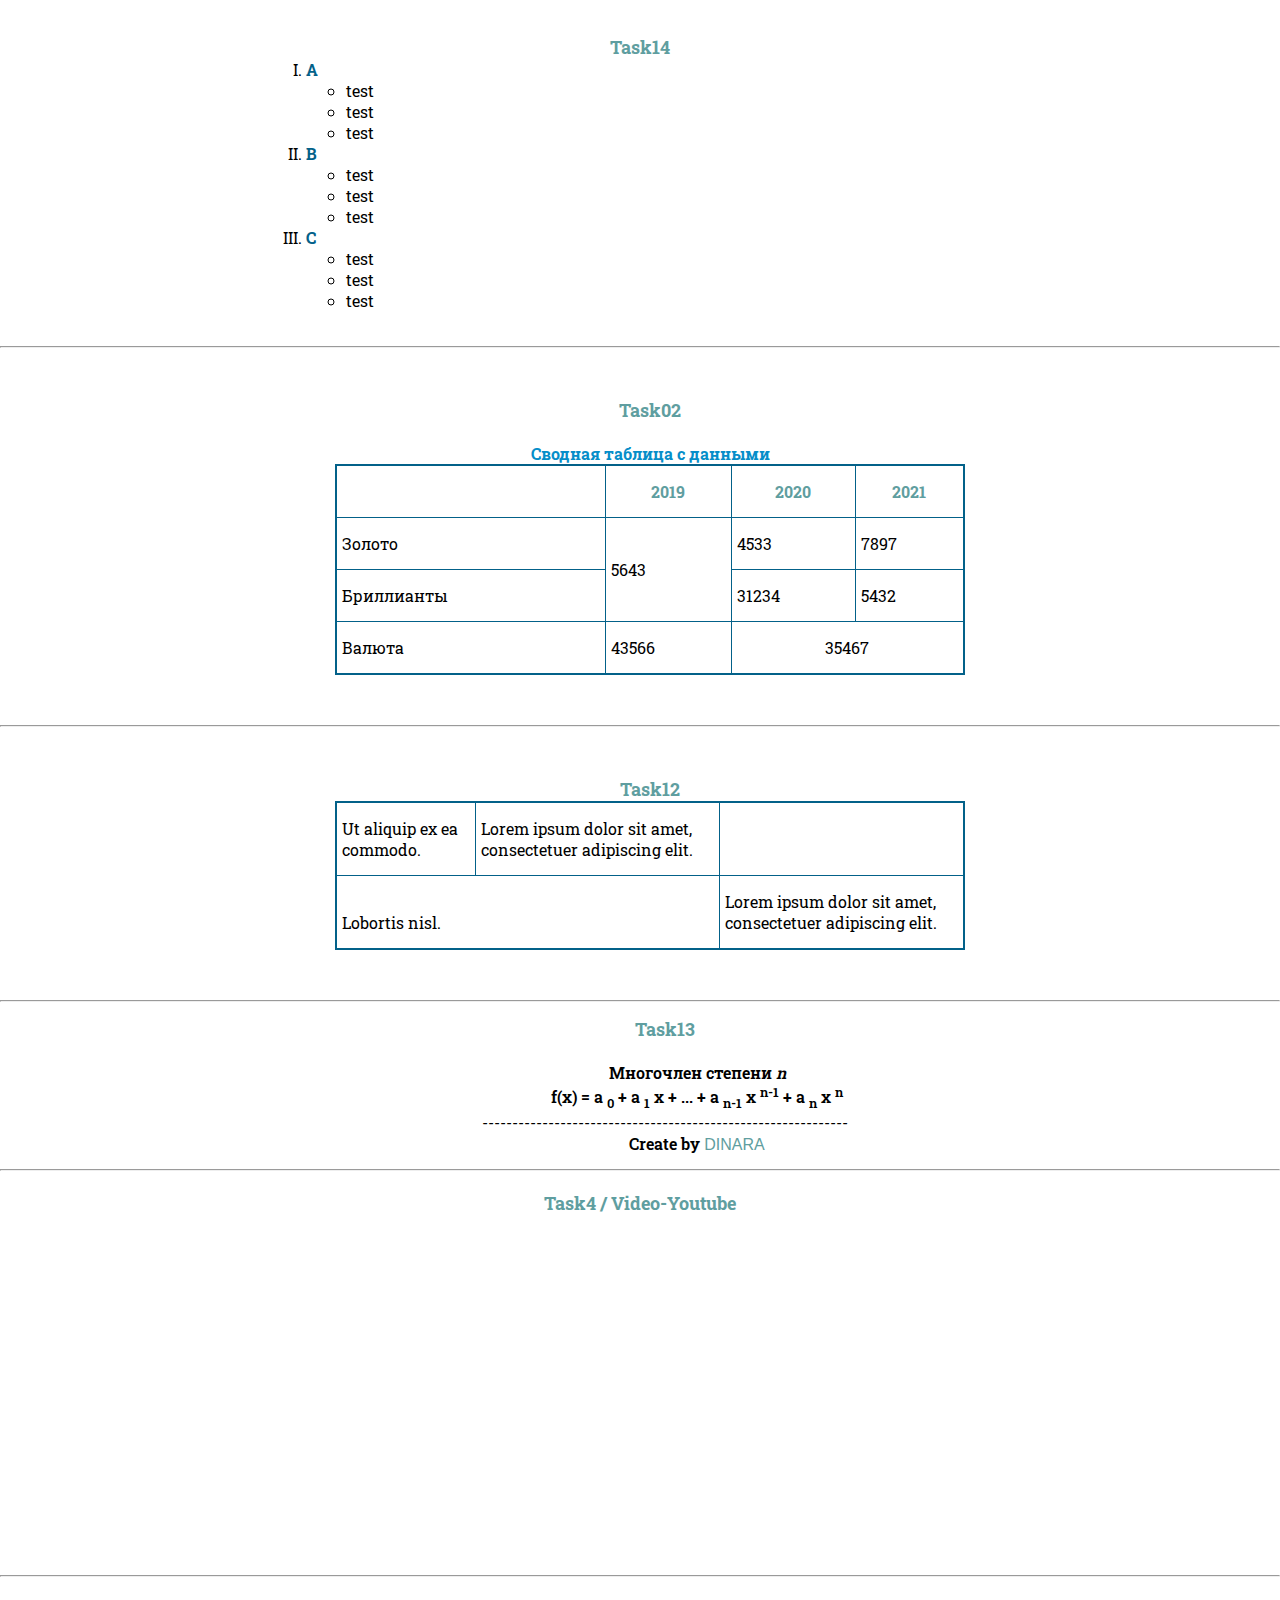
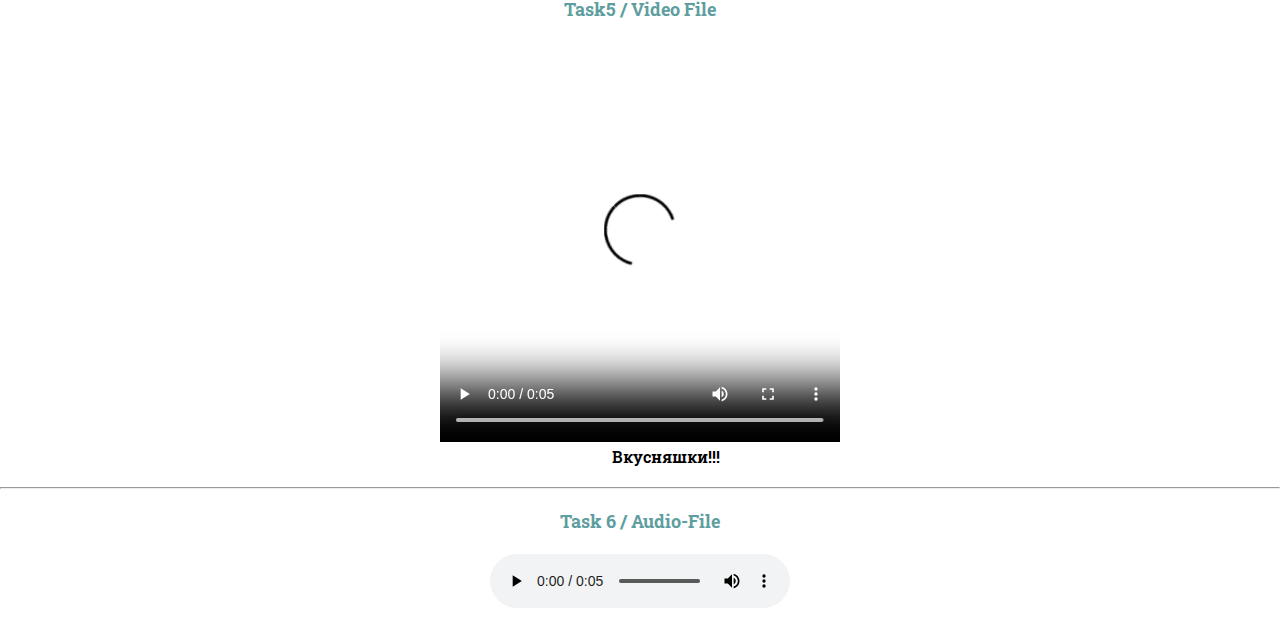
<file: 21_05_12/index.html>
<!DOCTYPE html>
<html lang="en">

<head>
    <meta charset="UTF-8">
    <meta http-equiv="X-UA-Compatible" content="IE=edge">
    <meta name="viewport" content="width=device-width, initial-scale=1.0">
    <title>HomeWork03</title>
    <link rel="stylesheet" href="style.css">
    <link rel="preconnect" href="https://fonts.gstatic.com">
    <link href="https://fonts.googleapis.com/css2?family=Roboto+Slab:wght@300&display=swap" rel="stylesheet">
</head>

<body>
    <div class="task14">
        <h2>Task14</h2>
        <p>
            <ol class="first">
                <li>
                    <b>A</b>
            
                    <ul>
                        <li>test</li>
                        <li>test</li>
                        <li>test</li>
                    </ul>
                </li>
                <li>
                    <b>B</b>
            
                    <ul>
                        <li>test</li>
                        <li>test</li>
                        <li>test</li>
                    </ul>
                </li>
                <li>
                    <b>C</b>
            
                    <ul>
                        <li>test</li>
                        <li>test</li>
                        <li>test</li>
                    </ul>
                </li>
            </ol>
            </p>
    </div>
<hr>
    <div class="tbl">
        <h2>Task02</h2><br>
        <h3>Сводная таблица с данными</h3>
        <table>
            <tr class="haupt">
                <td></td>
                <td class="haupt">2019</td>
                <td class="haupt">2020</td>
                <td class="haupt">2021</td>
            </tr>
            <tr>
                <td>Золото</td>
                <td rowspan="2">5643</td>
                <td>4533</td>
                <td>7897</td>
            </tr>
            <tr>
                <td>Бриллианты</td>
                <td>31234</td>
                <td>5432</td>
            </tr>
            <tr>
                <td>Валюта</td>
                <td>43566</td>
                <th colspan="2"> 35467</th>
            </tr>
        </table>
    </div>
    <hr>
    <div class="tbl">
        <h2>Task12</h2>
        <p>
            <!-- border оставила со значением 0-->
        <table cellpadding="0" cellspacing="0" border="0">
            <tr>
                <td valign="top">Ut aliquip ex ea commodo.</td>
                <td valign="top">Lorem ipsum dolor sit amet, consectetuer adipiscing elit.</td>
                <td></td>
            </tr>
            <tr>
                <td valign="bottom" colspan="2">Lobortis nisl.</td>
                <td valign="top">Lorem ipsum dolor sit amet, consectetuer adipiscing elit.</td>
            </tr>
        </table>
        </p>
    </div>
    <hr>
    <div class="tbl n">
        <h2>Task13</h2><br>
        <p>
            Многочлен степени <i>n</i>
        </p>
        <p>
            f(x) = a <sub>0</sub> + a <sub>1</sub> x + ... + a <sub>n-1</sub>
            x <sup>n-1</sup> + a <sub>n</sub> x <sup>n</sup>
        </p>
        -------------------------------------------------------------
        <p>
            Create by <a href="https://github.com/dina-03" target="_blank" rel="noopener noreferrer">Dinara</a>
        </p>
    </div>
    <hr>
    <div class="video">
        <h2>Task4 / Video-Youtube </h2><br>
        <p>
            <iframe width="560" height="315" src="https://www.youtube.com/embed/h4FppfXWn-o"
                title="YouTube video player" frameborder="0"
                allow="accelerometer; autoplay; clipboard-write; encrypted-media; gyroscope; picture-in-picture"
                allowfullscreen></iframe>
        </p>
    </div>
    <hr>
    <div class="video">
        <h2>Task5 / Video File</h2><br>
        <video width="400" controls src="./video/05-getvideo.mp4"></video>
        <p>Вкусняшки!!!</p>
    </div>
    <hr>
    <div class="video">
        <h2>Task 6 / Audio-File</h2><br>
        <audio controls src="./audio/06-audio-test-file.ogg"></audio>
    </div>
</body>

</html>
</file>
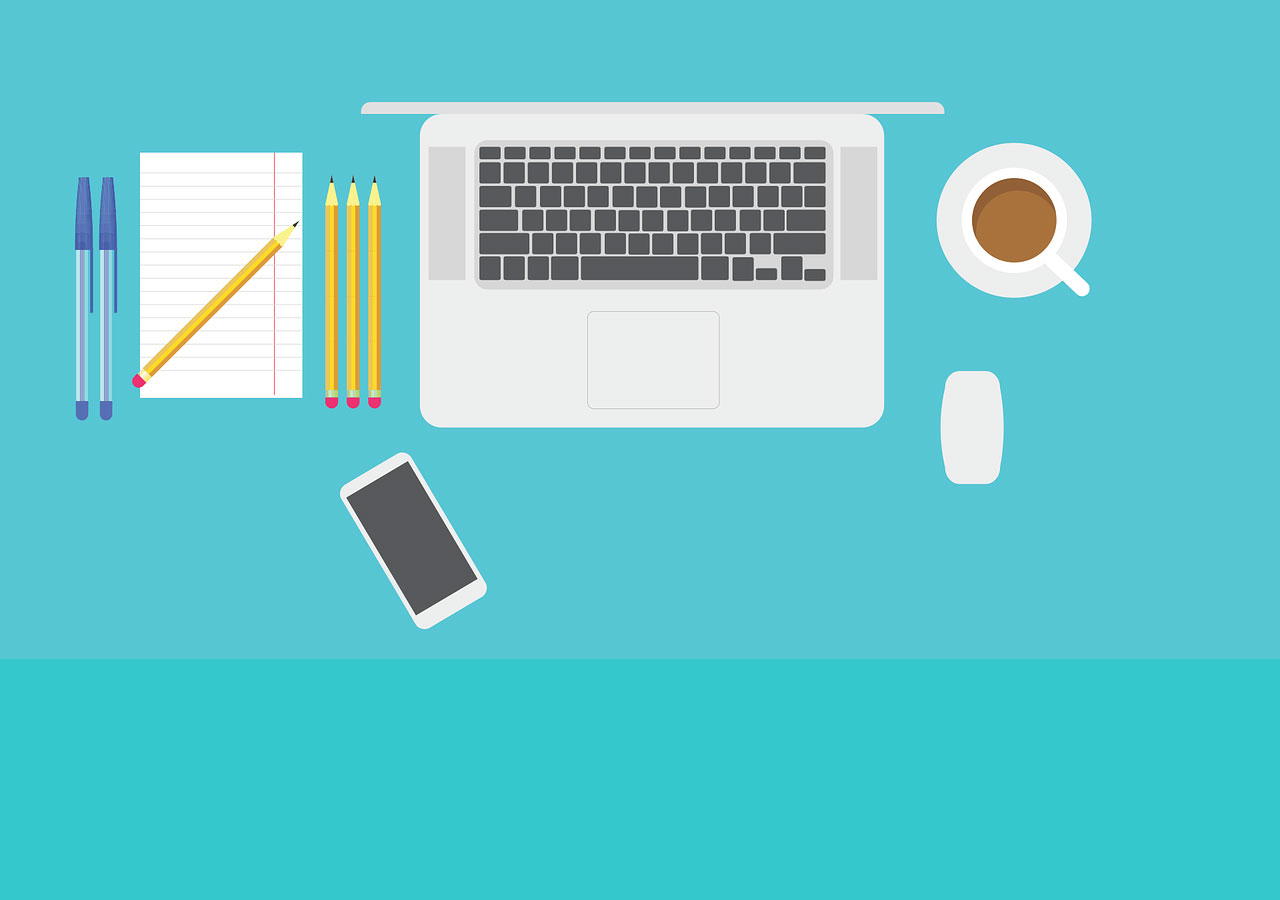
<file: 21_05_13/index.html>
<!DOCTYPE html>
<html lang="en">
<head>
    <meta charset="UTF-8">
    <meta http-equiv="X-UA-Compatible" content="IE=edge">
    <meta name="viewport" content="width=device-width, initial-scale=1.0">
    <title>HW 02</title>
    <link rel="stylesheet" href="style.css">
</head>
<body>
   <map name="desktop">
<area shape="rect" coords="140, 150, 303, 400" href="rect.html" alt="note" title="note">
<area shape="rect" coords="420, 110, 884, 430" href="notebook.html" alt="notebook">
<area shape="circle" coords="1015, 220, 77" href="circle.html" alt="coffee">
<area shape="rect" coords="940, 370, 1005, 487" href="mouse.html" alt="mouse">
<area shape="poly" coords="336, 490, 407, 450, 491, 595" href="smart.html" alt="smartphone">
<area shape="poly" coords="336, 490, 420, 635, 491, 595" href="smart.html" alt="smartphone">
   </map>
   <img src="./img/04-07-getimage.jpg" alt="desktop" title="desktop" usemap="#desktop">
</body>
</html>
</file>
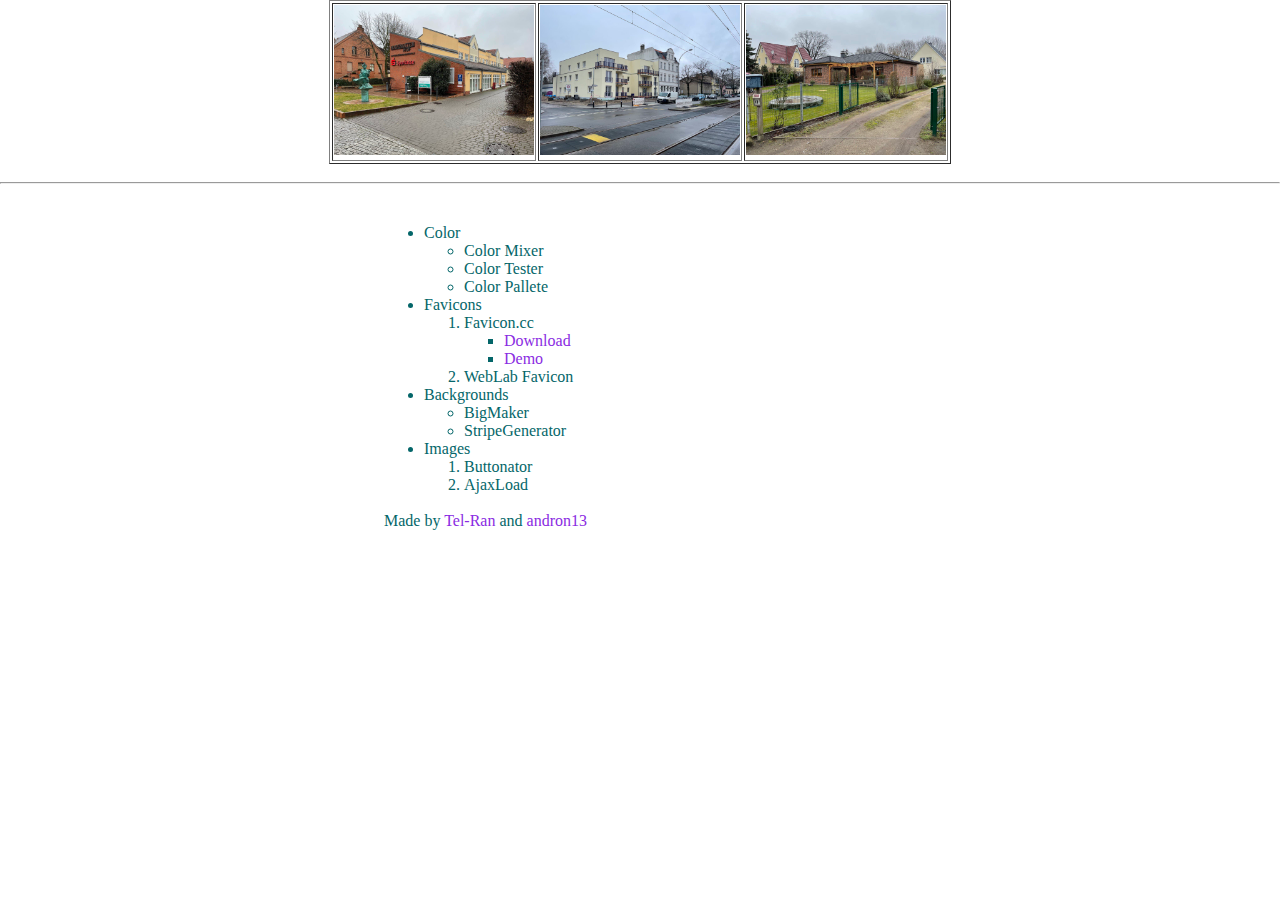
<file: 21_05_13_Table/index.html>
<!DOCTYPE html>
<html lang="en">

<head>
    <meta charset="UTF-8">
    <meta http-equiv="X-UA-Compatible" content="IE=edge">
    <meta name="viewport" content="width=device-width, initial-scale=1.0">
    <title>Table and list</title>
    <link rel="stylesheet" href="style.css">
   
</head>

<body>
    <table border="1">
        <tr>
            <td><img width="200" src="./img/02-berlin-01.jpeg" alt="berlin"></td>
            <td><img width="200" src="./img/02-berlin-02.jpeg" alt="berlin"></td>
            <td><img width="200" src="./img/02-berlin-03.jpeg" alt="berlin"></td>
        </tr>
    </table>
    <br>
    <hr>
    <div class="content">
        <ul>
            <li>
                Color
                <ul class="circle">
                    <li>Color Mixer</li>
                    <li>Color Tester</li>
                    <li>Color Pallete</li>
                </ul>
            </li>
            <li>Favicons
                <ol>
                    <li>Favicon.cc
                        <ul class="rect">
                            <li><a href="#">Download</a></li>
                            <li><a href="#">Demo</a></li>
                        </ul>
                    </li>
                    <li>WebLab Favicon</li>
                </ol>
            </li>
            <li>Backgrounds
                <ul class="circle">
                    <li>BigMaker</li>
                    <li>StripeGenerator</li>
                </ul>
            </li>
            <li>Images
                <ol>
                    <li>Buttonator</li>
                    <li>AjaxLoad</li>
                </ol>
            </li>
        </ul>
        <br>
        Made by <a href="http://www.tel-ran.de" target="_blank" rel="noopener noreferrer">Tel-Ran</a> and <a href="https://andron13.de/school/frontend/fe-exercises/01-basic/06-exercises-html/" target="_blank" rel="noopener noreferrer">andron13</a>
    </div>
</body>

</html>
</file>
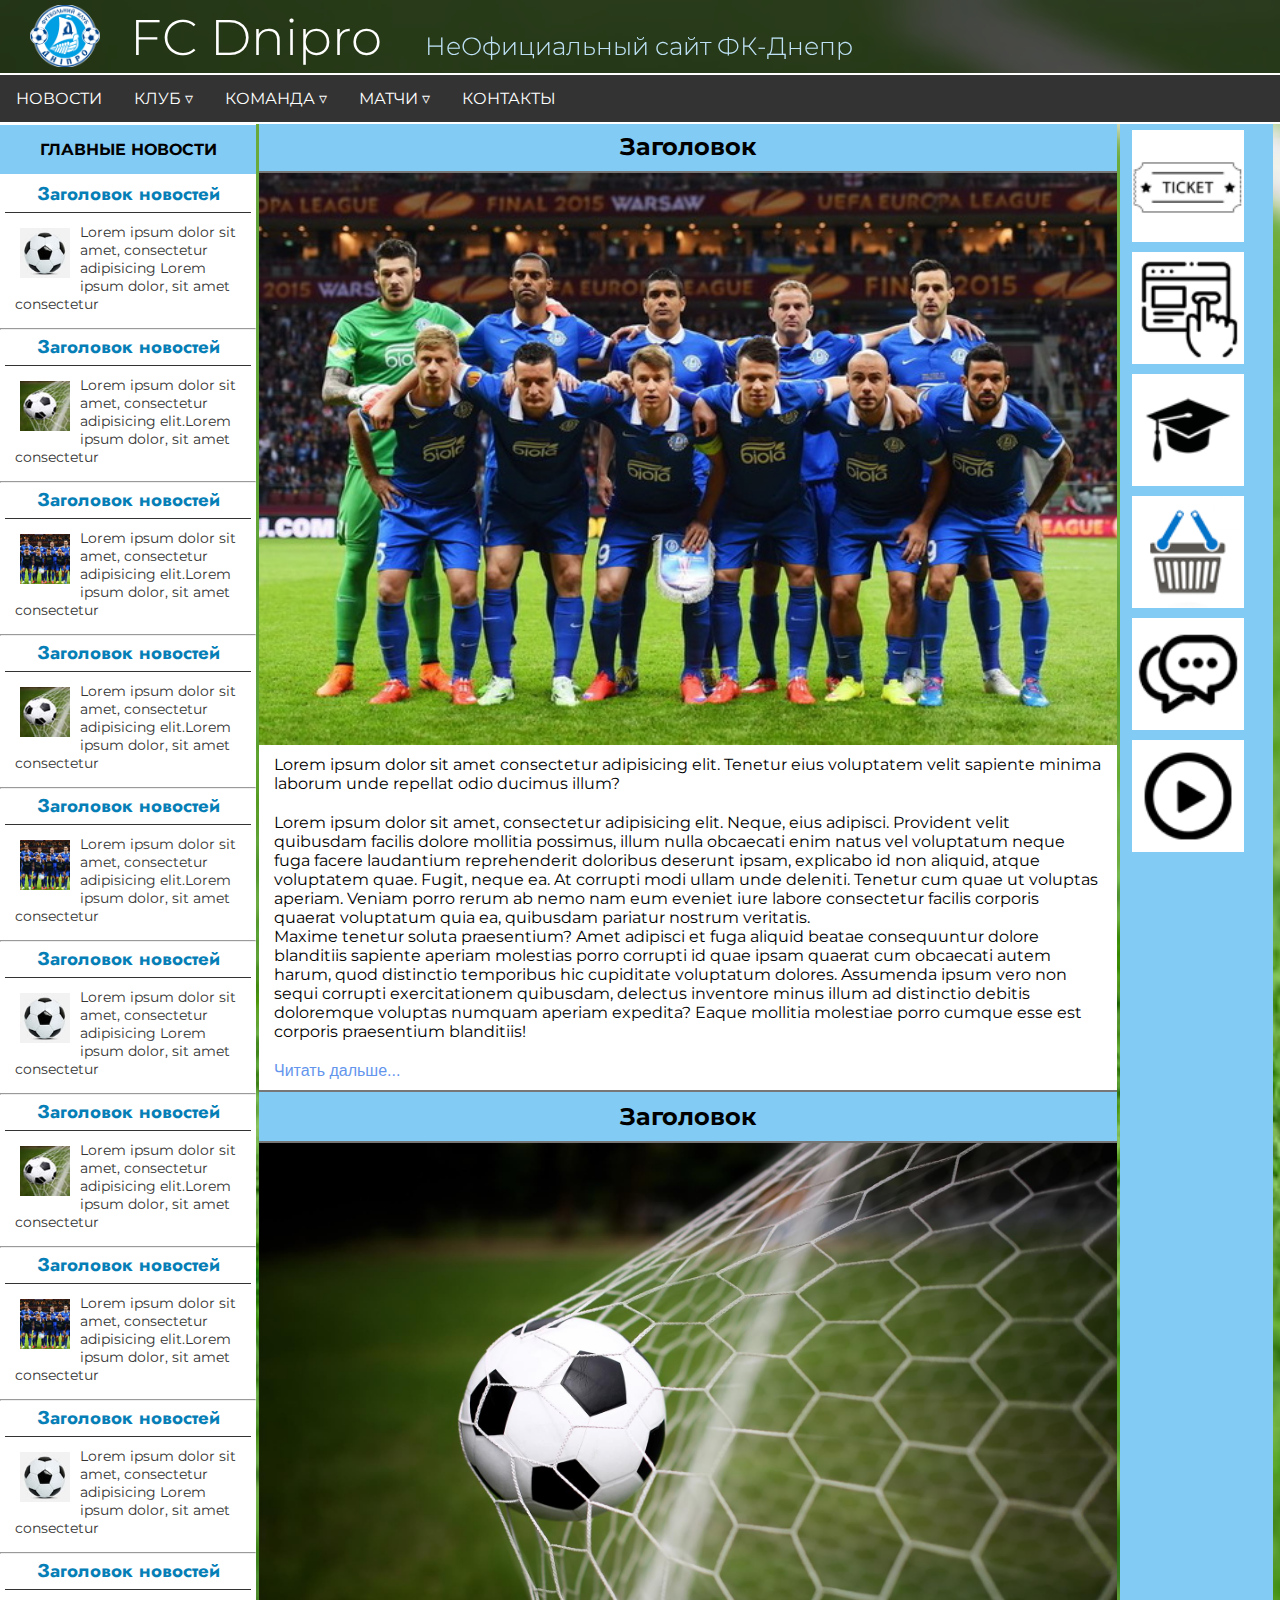
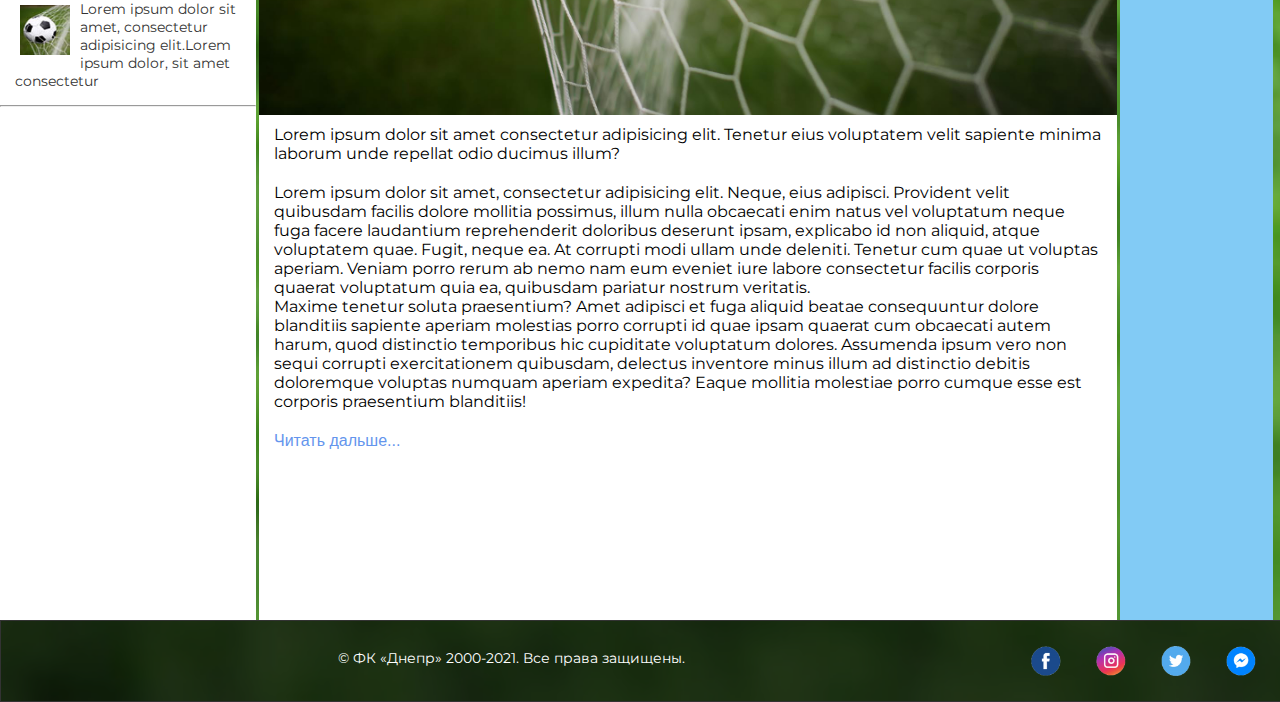
<file: 21_05_17_Dnepr/index.html>
<!DOCTYPE html>
<html lang="zxx">

<head>
    <meta charset="UTF-8">
    <meta http-equiv="X-UA-Compatible" content="IE=edge">
    <meta name="viewport" content="width=device-width, initial-scale=1.0">
    <title>FC-Dnipro</title>
    <link rel="stylesheet" href="style.css">
</head>

<body>
    <div id="content">
        <!-- HEADER START -->

        <div class="header">
            <img src="./img/FC_Dnipro_Dnipropetrovsk_Logo.svg.png" alt="logo">
            <h1>FC Dnipro <span>НеОфициальный сайт ФК-Днепр</span> </h1>

            <div class="navbar">
                <a href="#home">новости</a>
                <div class="subnav">
                    <button class="subnavbtn">клуб ▿<i class="fa fa-caret-down"></i></button>
                    <div class="subnav-content">
                        <a href="#">Руководство</a>
                        <a href="#">Достижение</a>
                        <a href="#">История</a>
                    </div>
                </div>
                <div class="subnav">
                    <button class="subnavbtn">команда ▿<i class="fa fa-caret-down"></i></button>
                    <div class="subnav-content">
                        <a href="#">Основной состав</a>
                        <a href="#">Тренеры</a>
                        <a href="#">Персонал</a>
                    </div>
                </div>
                <div class="subnav">
                    <button class="subnavbtn">матчи ▿<i class="fa fa-caret-down"></i></button>
                    <div class="subnav-content">
                        <a href="#">Турнирная таблица</a>
                        <a href="#">Статистика</a>
                        <a href="#">Календарь</a>
                    </div>
                </div>
                <a href="#">контакты</a>
            </div>
        </div>
        <!-- HEADER END -->
        <div class="content wrapper sidebar-left">
            <h1>Главные новости</h1>
            <div class="mini-box">
                <h3>Заголовок новостей</h3>
                <p><a href="#">
                        <img src="./img/imgSideBar01.jpg" alt="boll">
                        Lorem ipsum dolor sit amet, consectetur adipisicing Lorem ipsum dolor, sit amet consectetur </a>
                </p>
            </div>
            <hr>
            <div class="mini-box">
                <h3>Заголовок новостей</h3>
                <p><a href="#">
                        <img src="./img/imgSideBar02.jpg" alt="boll">
                        Lorem ipsum dolor sit amet, consectetur adipisicing elit.Lorem ipsum dolor, sit amet consectetur
                    </a></p>
            </div>
            <hr>
            <div class="mini-box">
                <h3>Заголовок новостей</h3>
                <p><a href="#"><img src="./img/imgSideBar03.jpg" alt="boll">
                        Lorem ipsum dolor sit amet, consectetur adipisicing elit.Lorem ipsum dolor, sit amet consectetur
                    </a></p>
            </div>
            <hr>
            <div class="mini-box">
                <h3>Заголовок новостей</h3>

                <p><a href="#"><img src="./img/imgSideBar02.jpg" alt="boll">
                        Lorem ipsum dolor sit amet, consectetur adipisicing elit.Lorem ipsum dolor, sit amet consectetur
                    </a></p>
            </div>
            <hr>
            <div class="mini-box">
                <h3>Заголовок новостей</h3>
                <p><a href="#"><img src="./img/imgSideBar03.jpg" alt="boll">
                        Lorem ipsum dolor sit amet, consectetur adipisicing elit.Lorem ipsum dolor, sit amet consectetur
                    </a></p>
            </div>
            <hr>
            <div class="mini-box">
                <h3>Заголовок новостей</h3>
                <p><a href="#">
                        <img src="./img/imgSideBar01.jpg" alt="boll">
                        Lorem ipsum dolor sit amet, consectetur adipisicing Lorem ipsum dolor, sit amet consectetur </a>
                </p>
            </div>
            <hr>
            <div class="mini-box">
                <h3>Заголовок новостей</h3>
                <p><a href="#">
                        <img src="./img/imgSideBar02.jpg" alt="boll">
                        Lorem ipsum dolor sit amet, consectetur adipisicing elit.Lorem ipsum dolor, sit amet
                        consectetur</a></p>
            </div>
            <hr>
            <div class="mini-box">
                <h3>Заголовок новостей</h3>
                <p><a href="#"><img src="./img/imgSideBar03.jpg" alt="boll">
                        Lorem ipsum dolor sit amet, consectetur adipisicing elit.Lorem ipsum dolor, sit amet
                        consectetur</a></p>
            </div>
            <hr>
            <div class="mini-box">
                <h3>Заголовок новостей</h3>
                <p><a href="#">
                        <img src="./img/imgSideBar01.jpg" alt="boll">
                        Lorem ipsum dolor sit amet, consectetur adipisicing Lorem ipsum dolor, sit amet consectetur</a>
                </p>
            </div>
            <hr>
            <div class="mini-box">
                <h3>Заголовок новостей</h3>
                <p><a href="#">
                        <img src="./img/imgSideBar02.jpg" alt="boll">
                        Lorem ipsum dolor sit amet, consectetur adipisicing elit.Lorem ipsum dolor, sit amet
                        consectetur</a></p>
            </div>
            <hr>

        </div>
        <div class="content wrapper sidebar-middle">

            <div class="big-box">
                <article>
                    <h2>Заголовок</h2>
                    <img src="./img/FC-Dnepro.jpeg" alt="FC-Dnepro">
                    <p>
                        Lorem ipsum dolor sit amet consectetur adipisicing elit. Tenetur eius voluptatem velit sapiente
                        minima laborum unde repellat odio ducimus illum?
                    </p>
                    <p>Lorem ipsum dolor sit amet, consectetur adipisicing elit. Neque, eius adipisci. Provident velit
                        quibusdam facilis dolore mollitia possimus, illum nulla obcaecati enim natus vel voluptatum
                        neque fuga facere laudantium reprehenderit doloribus deserunt ipsam, explicabo id non aliquid,
                        atque voluptatem quae. Fugit, neque ea. At corrupti modi ullam unde deleniti. Tenetur cum quae
                        ut voluptas aperiam. Veniam porro rerum ab nemo nam eum eveniet iure labore consectetur facilis
                        corporis quaerat voluptatum quia ea, quibusdam pariatur nostrum veritatis. <br> Maxime tenetur
                        soluta praesentium? Amet adipisci et fuga aliquid beatae consequuntur dolore blanditiis sapiente
                        aperiam molestias porro corrupti id quae ipsam quaerat cum obcaecati autem harum, quod
                        distinctio temporibus hic cupiditate voluptatum dolores. Assumenda ipsum vero non sequi corrupti
                        exercitationem quibusdam, delectus inventore minus illum ad distinctio debitis doloremque
                        voluptas numquam aperiam expedita? Eaque mollitia molestiae porro cumque esse est corporis
                        praesentium blanditiis! </p>
                    <p><a href="#">Читать дальше...</a></p>
                </article>
            </div>
            <div class="big-box">
                <article>
                    <h2>Заголовок</h2>
                    <img src="./img/football_20.jpeg" alt="FC-Dnepro">
                    <p>
                        Lorem ipsum dolor sit amet consectetur adipisicing elit. Tenetur eius voluptatem velit sapiente
                        minima laborum unde repellat odio ducimus illum?
                    </p>
                    <p>Lorem ipsum dolor sit amet, consectetur adipisicing elit. Neque, eius adipisci. Provident velit
                        quibusdam facilis dolore mollitia possimus, illum nulla obcaecati enim natus vel voluptatum
                        neque fuga facere laudantium reprehenderit doloribus deserunt ipsam, explicabo id non aliquid,
                        atque voluptatem quae. Fugit, neque ea. At corrupti modi ullam unde deleniti. Tenetur cum quae
                        ut voluptas aperiam. Veniam porro rerum ab nemo nam eum eveniet iure labore consectetur facilis
                        corporis quaerat voluptatum quia ea, quibusdam pariatur nostrum veritatis. <br> Maxime tenetur
                        soluta praesentium? Amet adipisci et fuga aliquid beatae consequuntur dolore blanditiis sapiente
                        aperiam molestias porro corrupti id quae ipsam quaerat cum obcaecati autem harum, quod
                        distinctio temporibus hic cupiditate voluptatum dolores. Assumenda ipsum vero non sequi corrupti
                        exercitationem quibusdam, delectus inventore minus illum ad distinctio debitis doloremque
                        voluptas numquam aperiam expedita? Eaque mollitia molestiae porro cumque esse est corporis
                        praesentium blanditiis! </p>
                    <p><a href="#">Читать дальше...</a></p>
                </article>
            </div>
        </div>

        <div class="content wrapper sidebar-right">
            <div class="boxed">
                <div class="box slide">
                <img src=" ./img/ticket.png" alt="ticket" class="box img">
                    <div class="overlay">
                        <div class="text">
                            <a href="#">Купить билеты</a>
                        </div>
                    </div>
                </div>
                <div class="box slide">
                <img src=" ./img/abo.png" alt="abonement" class="box img">
                    <div class="overlay">
                        <div class="text">
                            <a href="#">Абонементы</a>
                        </div>
                    </div>
                </div>
                <div class="box slide">
                    <img src="./img/akademy.png" alt="akademy" class="box img">
                    <div class="overlay">
                        <div class="text">
                            <a href="#">Академия</a>
                        </div>
                    </div>
                </div>
                <div class="box slide">
                <img src=" ./img/shop.png" alt="shop" class="box img">
                    <div class="overlay">
                        <div class="text">
                            <a href="#">Онлайн-магазин</a>
                        </div>
                    </div>
                </div>
                <div class="box slide">
                    <img src=" ./img/forum.png" alt="shop" class="box img">
                    <div class="overlay">
                        <div class="text">
                            <a href="#">Форум </a>
                        </div>
                    </div>
                </div>
                <div class="box slide">
                        <img src=" ./img/multimedia.png" alt="shop" class="box img">
                    <div class="overlay">
                        <div class="text">
                            <a href="#">Мульти- <br> медиа </a>
                        </div>
                    </div>
                </div>
            </div>
        </div>
    </div>

    <footer>
        <p>
            <a href="#"> <img src="./img/iconMessamger.png" alt="iconFacebook"></a>
            <a href="#"> <img src="./img/iconTwetter.png" alt="iconFacebook"></a>
            <a href="#"> <img src="./img/iconInstagram.png" alt="iconFacebook"></a>
            <a href="#"> <img src="./img/iconFacebook.png" alt="iconFacebook"></a>
        </p>
        <p><br> © ФК «Днепр» 2000-2021. Все права защищены.</p>
    </footer>
</body>

</html>
</file>
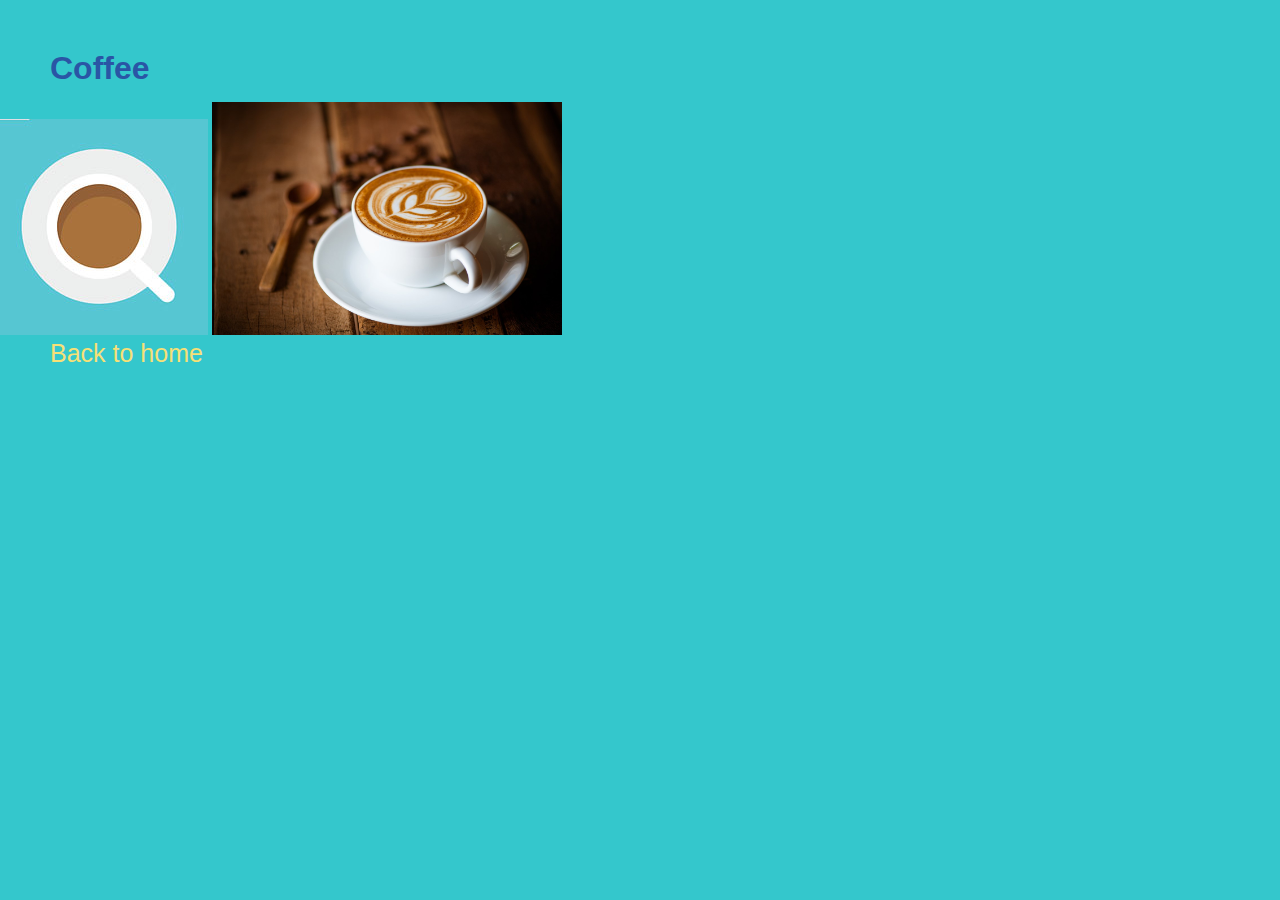
<file: 21_05_13/circle.html>
<!DOCTYPE html>
<html lang="en">
<head>
    <meta charset="UTF-8">
    <meta http-equiv="X-UA-Compatible" content="IE=edge">
    <meta name="viewport" content="width=device-width, initial-scale=1.0">
    <title>Circle</title>
    <link rel="stylesheet" href="style.css">
</head>
<body>
    <h1>Coffee</h1> 
    <img src="./img/coffee.jpg" alt="coffee">
    <img width="350" src="./img/coffee-.jpg" alt="coffee"> <br>
    <span><a href="index.html"> Back to home</a></span>
</body>
</html>
</file>
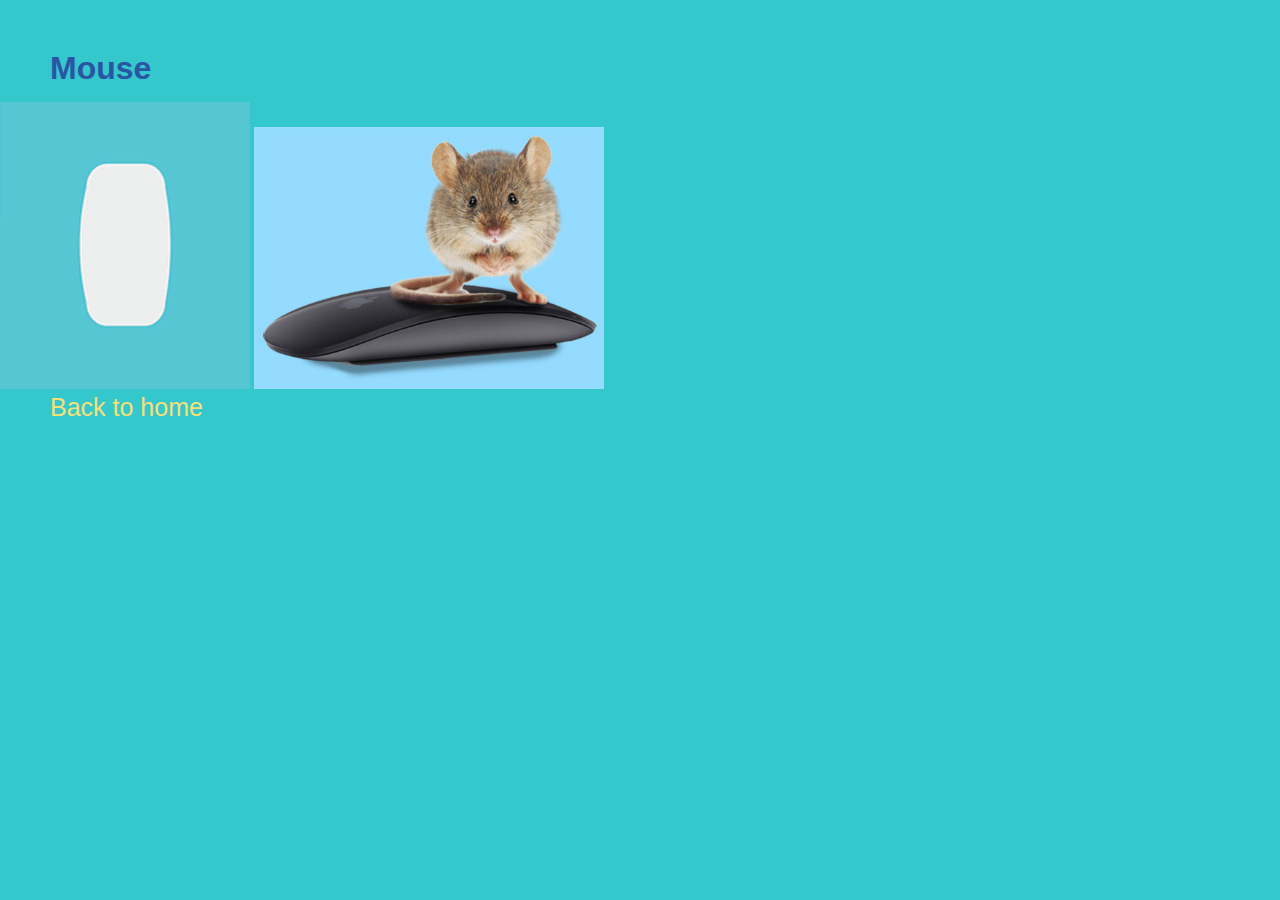
<file: 21_05_13/mouse.html>
<!DOCTYPE html>
<html lang="en">
<head>
    <meta charset="UTF-8">
    <meta http-equiv="X-UA-Compatible" content="IE=edge">
    <meta name="viewport" content="width=device-width, initial-scale=1.0">
    <title>Document</title>
    <link rel="stylesheet" href="style.css">
</head>
<body>
    <h1>Mouse</h1>
    <img src="./img/mouse.jpg" alt="mouse">
    <img width="350" src="./img/MouseM.jpg" alt="Mouse"> <br>
    <span><a href="index.html"> Back to home</a></span>
</body>
</html>
</file>
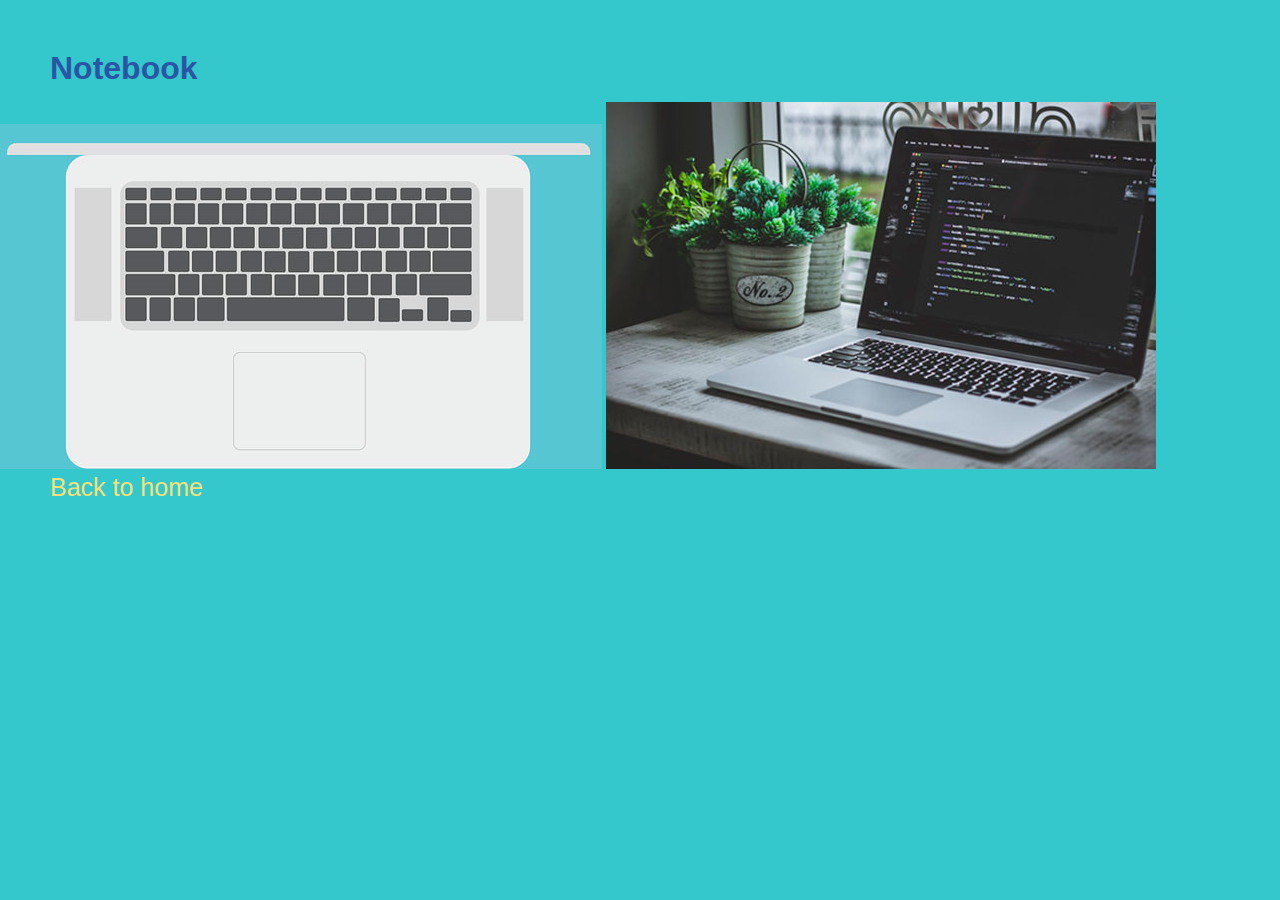
<file: 21_05_13/notebook.html>
<!DOCTYPE html>
<html lang="en">
<head>
    <meta charset="UTF-8">
    <meta http-equiv="X-UA-Compatible" content="IE=edge">
    <meta name="viewport" content="width=device-width, initial-scale=1.0">
    <title>Notebook</title>
    <link rel="stylesheet" href="style.css">
</head>
<body>
    <h1>Notebook</h1>
    <img src="./img/notebook1.jpg" alt="notebook1">
    <img src="./img/notebook.jpg" alt="notepad"> <br>
    <span><a href="index.html"> Back to home</a></span>
</body>
</html>
</file>
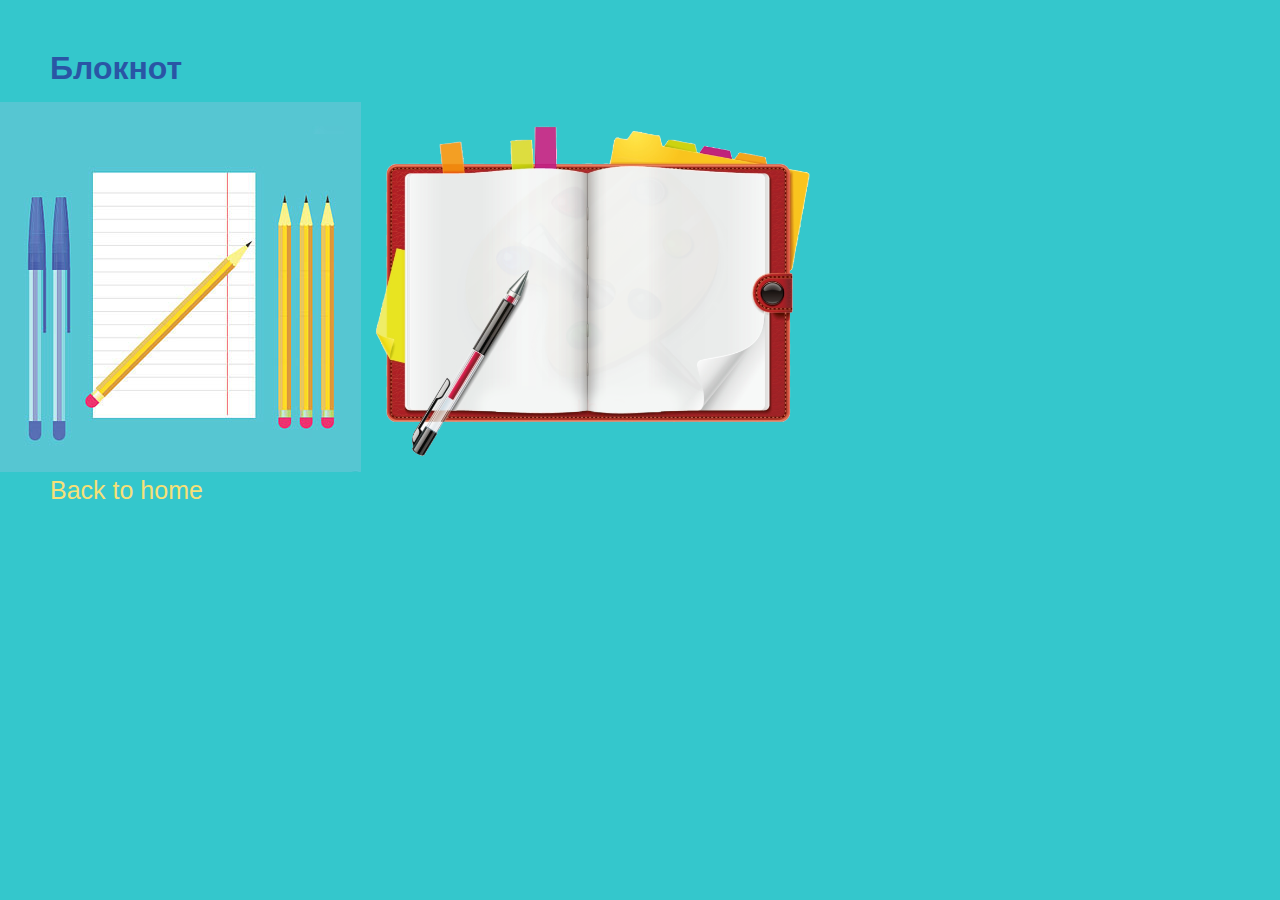
<file: 21_05_13/rect.html>
<!DOCTYPE html>
<html lang="en">
<head>
    <meta charset="UTF-8">
    <meta http-equiv="X-UA-Compatible" content="IE=edge">
    <meta name="viewport" content="width=device-width, initial-scale=1.0">
    <title>Document</title>
    <link rel="stylesheet" href="style.css">
</head>
<body>
    <h1>Блокнот</h1>
    <img src="./img/rectangle.jpg" alt="notepad">
    <img width="455" src="./img/transparent-picture.png" alt="notebook"> <br>
    <span><a href="index.html"> Back to home</a></span>
</body>
</html>
</file>
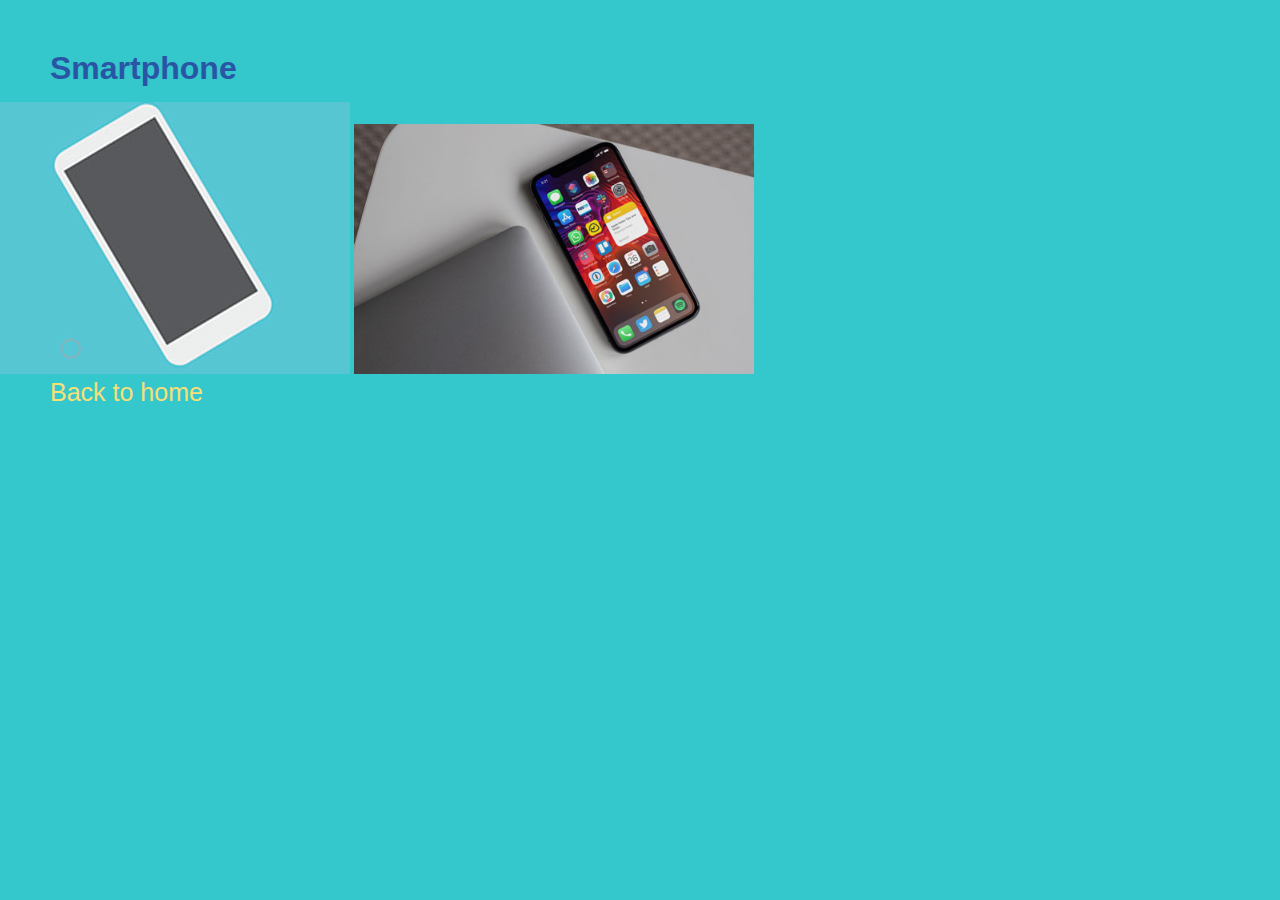
<file: 21_05_13/smart.html>
<!DOCTYPE html>
<html lang="en">
<head>
    <meta charset="UTF-8">
    <meta http-equiv="X-UA-Compatible" content="IE=edge">
    <meta name="viewport" content="width=device-width, initial-scale=1.0">
    <title>Poly</title>
    <link rel="stylesheet" href="style.css">
</head>
<body>
    <h1>Smartphone</h1>
    <img src="./img/smartphone.jpg" alt="coffee">
    <img width="400" src="./img/iphone.jpg" alt="coffee"> <br>
    <span><a href="index.html"> Back to home</a></span>
</body>
</html>
</file>
<file: 21_05_12/style.css>
*{
    margin: 0 auto;
    font-family: 'Roboto Slab', serif;
}
.tbl{
    margin: 50px 10px;
    width: 100%;
}
h2{
    color: #036189;
    font-size: 18px;
    text-align: center;
}
h3{
    color: #068ec9;
    font-size: 16px;
    text-align: center;
}

table{
    margin: 0 auto;
    border: 2px solid #036189;
    border-collapse: collapse;
    width: 630px;
    height: 100px;
}
 td{
    padding: 15px 5px;
    border: 1px solid #036189;
    text-align: left;
}
 th{
     text-align: center;
     font-weight: normal;
 }
.haupt td{
    text-align: center;
    font-weight: bold;
    color: cadetblue;
}
span{
    text-align: center;
}
.n{
    margin: 15px 25px;
    text-align: center;
}
p{
    font-weight: 600;
    margin-left: 5%;
}
a{
    text-decoration: none;
    color: cadetblue;
    font-weight: 400;
    font-family: Arial, Helvetica, sans-serif;
    text-transform: uppercase;
}
h2{
    color: cadetblue;
    text-align: center;
}
.video {
 margin: 20px 10%;
 text-align: center;
}
ol.first{
    list-style-type: upper-roman;
    /*list-style-position: outside;*/
}
ol.second{
    list-style-type: upper-alpha;
}

ul{
    list-style: circle;
}
 b{
    color: #036189;
}
.task14{
    margin: 15px 20%;
    padding: 20px 10px;
}
</file>
<file: 21_05_13/style.css>
*{
    font-family: Verdana, Geneva, Tahoma, sans-serif;
    margin: 0;
}
body{
    background: #34c7cc;
}
h1{
    color: rgb(42, 85, 165);
    margin: 50px 0 15px 50px;
}
a{
    text-decoration: none;
    color: rgb(247, 224, 119);
}
a:hover{
    color: cornflowerblue;
}
span{
    margin: 30px 0 0 50px;
    font-size: 25px;
}
</file>
<file: 21_05_13_Table/style.css>
*{
    margin: 0 auto;
    color: rgb(4, 102, 105);
}
ul:circle{
    list-style: circle;
}
ul:rect{
    list-style: square;
}
.content{
    margin: 40px 30%;
}
a{
    text-decoration: wavy;
    color: blueviolet;
}
a:hover{
    color: brown;
    text-decoration:double;
}
</file>
<file: 21_05_17_Dnepr/style.css>
@import url('https://fonts.googleapis.com/css2?family=Jost:wght@500&family=Montserrat&family=Nunito:ital,wght@0,300;1,900&display=swap');

* {
    margin: 0 auto;
    font-family: 'Montserrat', sans-serif;
}

body {
    background-image: url("./img/football-1-1.jpeg");
    background-size: cover;
    max-width: 1490px;
    min-width: 1054px;
    height: auto;
    width: 100%;
}

#content {
    width: 100%;
    height: 2100px;
    /*min-width: 900px;
     max-width: 1200px; */
}

.header {
    width: 100%;
    min-width: 1000px;
    height: 73px;
    background: rgba(7, 7, 7, 0.7);
    border-bottom: 2px solid #fff;
    position: fixed;
    z-index: 9999;
}

.header img {
    width: 70px;
    float: left;
    padding: 5px 30px;
}

.header h1 {
    color: #fff;
    font-weight: 300;
    font-family: 'Montserrat', 'Jost', sans-serif;
    font-size: 50px;
    padding: 7px 40px;
}

.header h1 span {
    color: rgb(191, 226, 247);
    font-size: 25px;
    padding-left: 30px;

}

.header a {
    color: rgb(233, 233, 233);
    text-decoration: none;
}

.header a:hover {
    color: rgb(130, 203, 245);
}

.navbar {
    overflow: hidden;
    background-color: #333;
    text-transform: uppercase;
    border-bottom: 2px solid #fff;
}

.navbar a {
    float: left;
    font-size: 16px;
    color: white;
    text-align: center;
    padding: 14px 16px;
    text-decoration: none;
}

.subnav {
    float: left;
    overflow: hidden;
    text-transform: uppercase;
}

.subnav .subnavbtn {
    font-size: 16px;
    border: none;
    outline: none;
    color: white;
    padding: 14px 16px;
    background-color: inherit;
    font-family: inherit;
    margin: 0;
    text-transform: uppercase;
}

.navbar a:hover,
.subnav:hover .subnavbtn {
    background-color: rgb(130, 203, 245);
    color: #000;
    font-weight: 600;
}

.subnav-content {
    display: none;
    position: absolute;
    left: 0;
    background-color: rgb(130, 203, 245, 0.9);
    width: 100%;
    z-index: 999;
    padding-left: 1%;
}

.subnav-content a {
    float: left;
    color: white;
    text-decoration: none;
}

.subnav-content a:hover {
    background-color: #eee;
    color: black;
}

.subnav:hover .subnav-content {
    display: block;
}

.wrapper {
    width: 100%;
    margin-top: 120px;
}

.sidebar-middle {
    width: 67%;
    height: 2100px;
    background: #fff;
    float: left;
    margin-left: 3px;
    margin-right: 3px;
}

.sidebar-left {
    width: 20%;
    height: 2100px;
    background: #fff;
    float: left;

}

.sidebar-left h1 {
    font-size: 16px;
    text-transform: uppercase;
    text-align: center;
    padding: 15px;
    margin-top: 5px;
    background-color: rgb(130, 203, 245);
    border-bottom: 3px solid #fff;
}

.big-box {
    width: 100%;
    background-color: #fff;
}

.big-box h2 {
    text-align: center;
    padding: 10px;
    background-color: rgb(130, 203, 245);
    border-top: 2px solid #777;
    border-bottom: 2px solid #777;
}

.big-box p {
    padding: 10px 15px 10px;
}

.big-box img {
    float: left;
    width: 100%;
    height: auto;
    padding-bottom: 10px;
}

.big-box a {
    text-decoration: none;
    color: cornflowerblue;
    font-family: 'Gill Sans', 'Gill Sans MT', Calibri, 'Trebuchet MS', sans-serif;
}

.big-box a:hover {
    color: rgb(6, 126, 182);
    font-weight: 400;
    font-family: 'Gill Sans', 'Gill Sans MT', Calibri, 'Trebuchet MS', sans-serif;
}

.mini-box {
    padding: 5px;
    background-color: #fff;
}

.mini-box h3 {
    text-align: center;
    font-weight: bold;
    font-family: 'Jost', sans-serif;
    color: rgb(6, 126, 182);
    padding: 10px 15px;
    margin-top: -7px;
    line-height: 17px;
    border-bottom: 1px solid #333;
}

.mini-box p {
    font-size: 14px;
    padding: 10px;
}

.mini-box a {
    text-decoration: none;
    color: #333;
}

.mini-box a:hover {
    color: rgb(7, 105, 185);
}

.mini-box img {
    width: 50px;
    text-align: center;
    padding: 5px;
    padding-right: 10px;
    float: left;
}

.clear {
    height: 150px;
}

.sidebar-right {
    width: 12%;
    max-width: 180px;
    height: 2100px;
    background-color: rgb(130, 203, 245);
    float: left;
}

.slide {
    margin: 10px 0;
    padding: 0;
}

.boxed {
    width: 800px;
    height: auto;
    z-index: inherit;
    position: fixed;
    padding-left: 1%;
}

.box {
    position: relative;
    width: 14%;
    background: #fff;
}

.box a {
    color: #fff;
    text-decoration: none;
}

.box img {
    display: block;
    width: 100%;
    height: auto;
}

.box .overlay {
    position: absolute;
    top: 0;
    bottom: 0;
    left: 0;
    right: 0;
    height: 100%;
    width: 100%;
    opacity: 0;
    transition: .5s ease;
    background-color: #777;
    z-index: 1;
}

.box:hover .overlay {
    opacity: 1;
}

.text {
    color: #fff;
    font-size: 16px;
    font-weight: 400;
    position: absolute;
    top: 50%;
    left: 50%;
    -webkit-transform: translate(-50%, -50%);
    -ms-transform: translate(-50%, -50%);
    transform: translate(-50%, -50%);
    text-align: center;
}

footer {
    width: 100%;
    height: 80px;
    background-color: rgba(7, 7, 7, 0.7);
    border: 1px solid #333;
    clear: both;
}

footer p {
    color: #fff;
    font-size: 14px;
    text-align: center;
    /* position: relative; */
    padding-top: 5px;
}

footer img {
    margin: 10px;
    width: 30px;
    float: right;
    padding-right: 15px;
    padding-top: 10px;
}
footer a:hover{
    opacity: 0.7;
}
</file>
